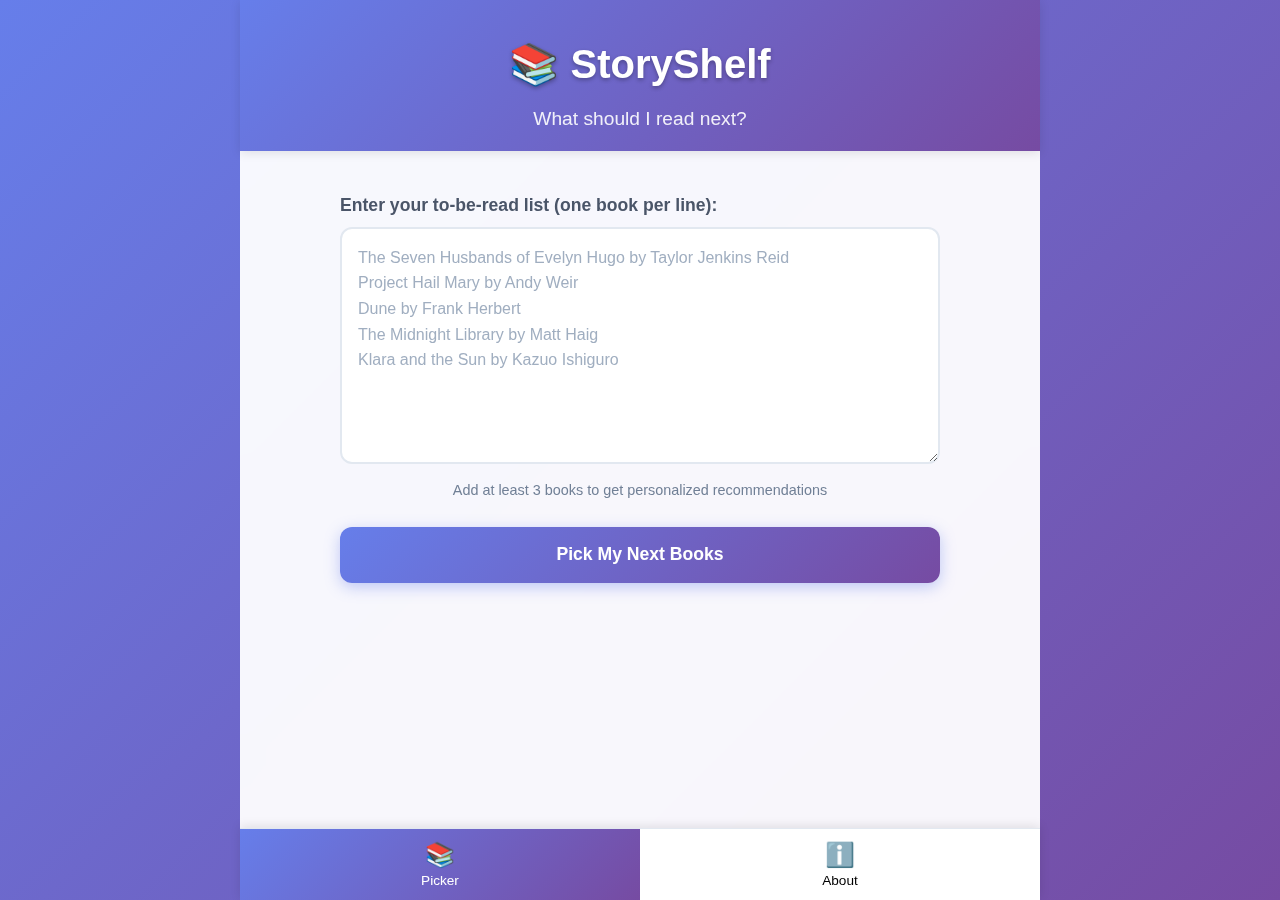
<file: index.html>
<!DOCTYPE html>
<html lang="en">
<head>
    <meta charset="UTF-8">
    <meta name="viewport" content="width=device-width, initial-scale=1.0, user-scalable=no">
    <title>StoryShelf - What should I read next?</title>

    <!-- PWA Configuration -->
    <meta name="apple-mobile-web-app-capable" content="yes">
    <meta name="apple-mobile-web-app-status-bar-style" content="default">
    <meta name="apple-mobile-web-app-title" content="StoryShelf">
    <meta name="mobile-web-app-capable" content="yes">
    <meta name="theme-color" content="#667eea">

    <!-- Icons -->
    <link rel="apple-touch-icon" href="icon.jpg">
    <link rel="icon" href="icon.jpg">

    <!-- Manifest -->
    <link rel="manifest" href="manifest.json">

    <!-- Stylesheets -->
    <link rel="stylesheet" href="styles.css">
</head>
<body>
    <div class="app-container">
        <!-- Header -->
        <header class="app-header">
            <h1>📚 StoryShelf</h1>
            <p>What should I read next?</p>
        </header>

        <!-- Main Content Area -->
        <main class="main-content">
            <!-- Picker Tab Content -->
            <div id="picker-tab" class="tab-content active">
                <div class="picker-section">
                    <label for="book-list" class="input-label">Enter your to-be-read list (one book per line):</label>
                    <textarea
                        id="book-list"
                        class="book-input"
                        placeholder="The Seven Husbands of Evelyn Hugo by Taylor Jenkins Reid
Project Hail Mary by Andy Weir
Dune by Frank Herbert
The Midnight Library by Matt Haig
Klara and the Sun by Kazuo Ishiguro"
                        rows="8"
                        aria-describedby="input-help"
                    ></textarea>
                    <p id="input-help" class="input-help">Add at least 3 books to get personalized recommendations</p>

                    <button id="pick-books" class="primary-button">Pick My Next Books</button>

                    <!-- Error Display -->
                    <div id="error-message" class="error-message hidden" role="alert"></div>

                    <!-- Loading Display -->
                    <div id="loading-message" class="loading-message hidden">
                        <div class="loading-spinner"></div>
                        <p>Selecting your perfect reads…</p>
                    </div>

                    <!-- Results Display -->
                    <div id="results-section" class="results-section hidden">
                        <h2>Your Reading Recommendations</h2>

                        <div class="book-pick next-read">
                            <div class="pick-header">
                                <span class="pick-icon">🎯</span>
                                <h3>Next Read</h3>
                            </div>
                            <p id="next-read-book" class="book-title"></p>
                        </div>

                        <div class="book-pick backup-choice">
                            <div class="pick-header">
                                <span class="pick-icon">🔄</span>
                                <h3>Backup Choice</h3>
                            </div>
                            <p id="backup-book" class="book-title"></p>
                        </div>

                        <div class="book-pick alternative-pick">
                            <div class="pick-header">
                                <span class="pick-icon">✨</span>
                                <h3>Alternative Pick</h3>
                            </div>
                            <p id="alternative-book" class="book-title"></p>
                        </div>

                        <button id="pick-again" class="secondary-button">Pick Again</button>
                    </div>
                </div>
            </div>

            <!-- About Tab Content -->
            <div id="about-tab" class="tab-content">
                <div class="about-section">
                    <h2>About StoryShelf</h2>
                    <p>StoryShelf helps you decide what to read next by randomly selecting books from your to-be-read (TBR) list. Never feel overwhelmed by choice again!</p>

                    <h3>How it works:</h3>
                    <ol>
                        <li>Add your book list (one book per line)</li>
                        <li>Tap "Pick My Next Books"</li>
                        <li>Get three prioritized recommendations</li>
                        <li>Start reading and enjoy!</li>
                    </ol>

                    <h3>Features:</h3>
                    <ul>
                        <li>📱 Works offline after installation</li>
                        <li>🔄 Smart random selection (no duplicates)</li>
                        <li>🎯 Prioritized recommendations</li>
                        <li>📚 Book-lover friendly design</li>
                    </ul>

                    <div class="attribution">
                        <p><strong>Made by Claude</strong></p>
                        <p><a href="https://github.com/anthropics/claude-code" target="_blank" rel="noopener">View Source Code</a></p>
                    </div>
                </div>
            </div>
        </main>

        <!-- Bottom Navigation -->
        <nav class="bottom-nav">
            <button id="picker-nav" class="nav-button active" data-tab="picker-tab">
                <span class="nav-icon">📚</span>
                <span class="nav-label">Picker</span>
            </button>
            <button id="about-nav" class="nav-button" data-tab="about-tab">
                <span class="nav-icon">ℹ️</span>
                <span class="nav-label">About</span>
            </button>
        </nav>
    </div>

    <!-- JavaScript -->
    <script src="script.js"></script>

    <!-- Service Worker Registration -->
    <script>
        if ('serviceWorker' in navigator) {
            window.addEventListener('load', function() {
                navigator.serviceWorker.register('./sw.js')
                    .then(function(registration) {
                        console.log('ServiceWorker registration successful');
                    }, function(err) {
                        console.log('ServiceWorker registration failed');
                    });
            });
        }
    </script>
</body>
</html>
</file>
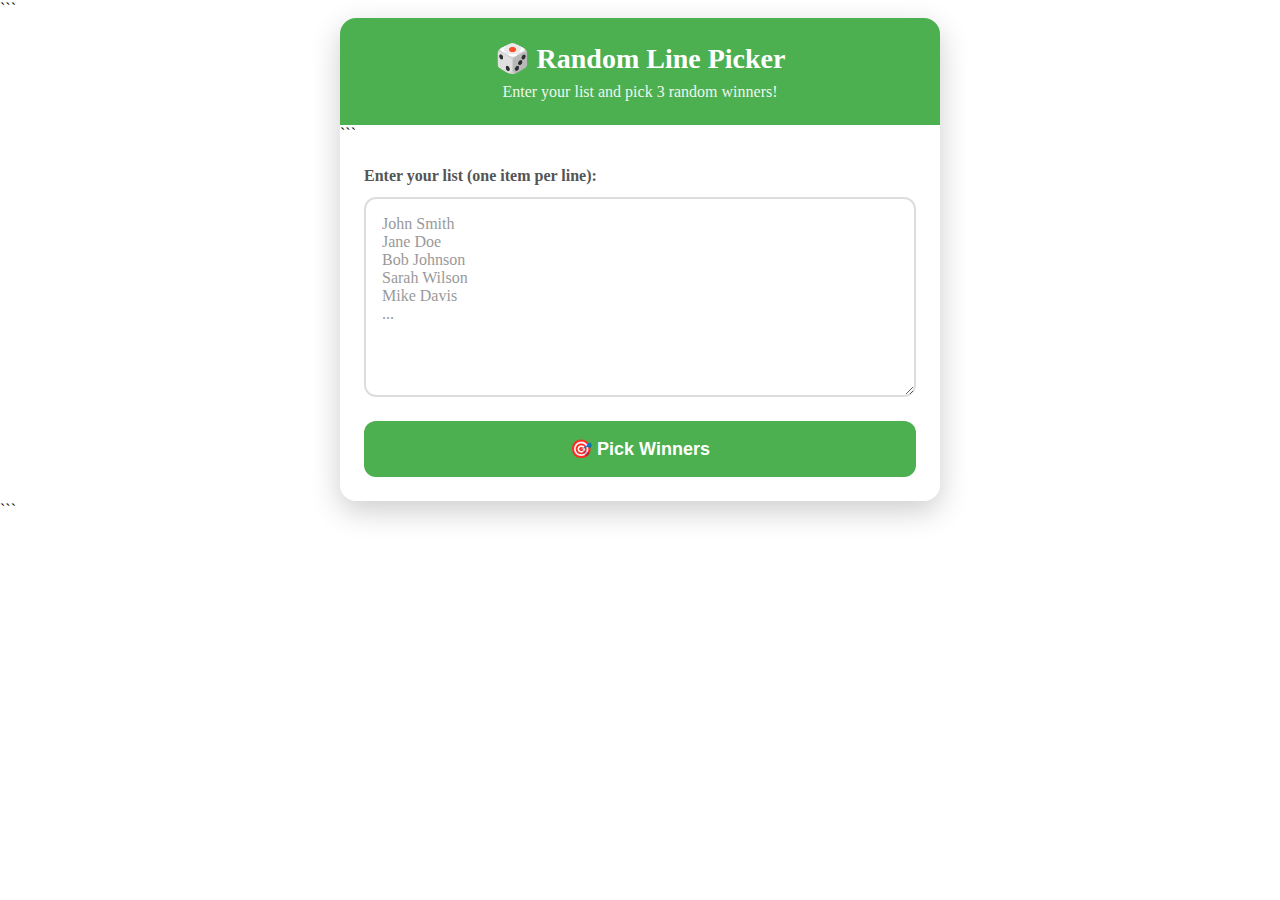
<file: code.html>
<!DOCTYPE html>

<html lang="en">
<head>
    <meta charset="UTF-8">
    <meta name="viewport" content="width=device-width, initial-scale=1.0, user-scalable=no">
    <title>Random Line Picker</title>
    <style>
        /* Base styles and reset */
        * {
            box-sizing: border-box;
            margin: 0;
            padding: 0;
        }

```
    body {
        font-family: -apple-system, BlinkMacSystemFont, 'Segoe UI', Roboto, sans-serif;
        line-height: 1.6;
        color: #333;
        background: linear-gradient(135deg, #667eea 0%, #764ba2 100%);
        min-height: 100vh;
        padding: 20px;
    }

    /* Main container */
    .container {
        max-width: 600px;
        margin: 0 auto;
        background: white;
        border-radius: 16px;
        box-shadow: 0 10px 30px rgba(0, 0, 0, 0.2);
        overflow: hidden;
    }

    /* Header */
    .header {
        background: #4CAF50;
        color: white;
        padding: 24px;
        text-align: center;
    }

    .header h1 {
        font-size: 28px;
        font-weight: 600;
        margin-bottom: 8px;
    }

    .header p {
        opacity: 0.9;
        font-size: 16px;
    }

    /* Input section */
    .input-section {
        padding: 24px;
    }

    .input-label {
        display: block;
        margin-bottom: 12px;
        font-weight: 600;
        color: #555;
        font-size: 16px;
    }

    .text-input {
        width: 100%;
        height: 200px;
        padding: 16px;
        border: 2px solid #ddd;
        border-radius: 12px;
        font-size: 16px;
        font-family: inherit;
        resize: vertical;
        outline: none;
        transition: border-color 0.3s ease;
    }

    .text-input:focus {
        border-color: #4CAF50;
        box-shadow: 0 0 0 3px rgba(76, 175, 80, 0.1);
    }

    .text-input::placeholder {
        color: #999;
    }

    /* Buttons */
    .btn {
        display: block;
        width: 100%;
        padding: 16px 24px;
        font-size: 18px;
        font-weight: 600;
        border: none;
        border-radius: 12px;
        cursor: pointer;
        transition: all 0.3s ease;
        min-height: 56px;
        touch-action: manipulation;
    }

    .btn-primary {
        background: #4CAF50;
        color: white;
        margin-top: 20px;
    }

    .btn-primary:hover, .btn-primary:active {
        background: #45a049;
        transform: translateY(-1px);
    }

    .btn-secondary {
        background: #2196F3;
        color: white;
        margin-top: 16px;
    }

    .btn-secondary:hover, .btn-secondary:active {
        background: #1976D2;
        transform: translateY(-1px);
    }

    .btn:disabled {
        background: #ccc;
        cursor: not-allowed;
        transform: none;
    }

    /* Results section */
    .results-section {
        padding: 24px;
        background: #f8f9fa;
        border-top: 1px solid #eee;
        display: none;
    }

    .results-section.show {
        display: block;
    }

    .results-title {
        font-size: 20px;
        font-weight: 600;
        margin-bottom: 20px;
        text-align: center;
        color: #333;
    }

    .winner-item {
        background: white;
        padding: 16px 20px;
        margin-bottom: 12px;
        border-radius: 12px;
        border-left: 5px solid;
        box-shadow: 0 2px 8px rgba(0, 0, 0, 0.1);
    }

    .winner-item:last-child {
        margin-bottom: 0;
    }

    .winner-item.first {
        border-left-color: #FFD700;
        background: linear-gradient(135deg, #fff9c4 0%, #ffffff 100%);
    }

    .winner-item.second {
        border-left-color: #C0C0C0;
        background: linear-gradient(135deg, #f0f0f0 0%, #ffffff 100%);
    }

    .winner-item.third {
        border-left-color: #CD7F32;
        background: linear-gradient(135deg, #ffe4d1 0%, #ffffff 100%);
    }

    .winner-place {
        font-weight: 600;
        font-size: 14px;
        color: #666;
        margin-bottom: 4px;
        text-transform: uppercase;
        letter-spacing: 0.5px;
    }

    .winner-text {
        font-size: 16px;
        color: #333;
        word-wrap: break-word;
    }

    /* Error messages */
    .error-message {
        background: #ffebee;
        color: #c62828;
        padding: 16px;
        border-radius: 8px;
        margin-top: 16px;
        border: 1px solid #ffcdd2;
        display: none;
    }

    .error-message.show {
        display: block;
    }

    /* Loading state */
    .loading {
        opacity: 0.7;
        pointer-events: none;
    }

    /* Responsive design */
    @media (max-width: 480px) {
        body {
            padding: 12px;
        }

        .header {
            padding: 20px 16px;
        }

        .header h1 {
            font-size: 24px;
        }

        .input-section, .results-section {
            padding: 20px 16px;
        }

        .text-input {
            height: 180px;
        }
    }

    /* Landscape orientation adjustments */
    @media (orientation: landscape) and (max-height: 500px) {
        .text-input {
            height: 120px;
        }
    }
</style>
```

</head>
<body>
    <div class="container">
        <!-- Header -->
        <div class="header">
            <h1>🎲 Random Line Picker</h1>
            <p>Enter your list and pick 3 random winners!</p>
        </div>

```
    <!-- Input Section -->
    <div class="input-section">
        <label for="textInput" class="input-label">
            Enter your list (one item per line):
        </label>
        <textarea 
            id="textInput" 
            class="text-input" 
            placeholder="John Smith&#10;Jane Doe&#10;Bob Johnson&#10;Sarah Wilson&#10;Mike Davis&#10;..."></textarea>
        
        <button id="pickButton" class="btn btn-primary" onclick="pickWinners()">
            🎯 Pick Winners
        </button>

        <div id="errorMessage" class="error-message"></div>
    </div>

    <!-- Results Section -->
    <div id="resultsSection" class="results-section">
        <h2 class="results-title">🏆 Winners</h2>
        
        <div class="winner-item first">
            <div class="winner-place">🥇 Winner (1st Place)</div>
            <div id="firstPlace" class="winner-text"></div>
        </div>

        <div class="winner-item second">
            <div class="winner-place">🥈 2nd Place</div>
            <div id="secondPlace" class="winner-text"></div>
        </div>

        <div class="winner-item third">
            <div class="winner-place">🥉 3rd Place</div>
            <div id="thirdPlace" class="winner-text"></div>
        </div>

        <button id="rerollButton" class="btn btn-secondary" onclick="reroll()">
            🔄 Reroll Winners
        </button>
    </div>
</div>

<script>
    // Global variables to store processed lines
    let processedLines = [];

    /**
     * Process the input text and split it into valid lines
     */
    function processText(text) {
        if (!text || text.trim() === '') {
            return [];
        }

        // Split on newlines and filter out empty/whitespace-only lines
        const lines = text.split('\n')
            .map(line => line.trim())
            .filter(line => line.length > 0);

        return lines;
    }

    /**
     * Generate random winners from the processed lines
     */
    function selectWinners(lines) {
        if (lines.length < 3) {
            return null;
        }

        const winners = [];
        const usedIndices = new Set();

        // Select 3 unique random lines
        while (winners.length < 3) {
            const randomIndex = Math.floor(Math.random() * lines.length);
            
            if (!usedIndices.has(randomIndex)) {
                usedIndices.add(randomIndex);
                winners.push(lines[randomIndex]);
            }
        }

        return winners;
    }

    /**
     * Display the selected winners in the results section
     */
    function displayResults(winners) {
        document.getElementById('firstPlace').textContent = winners[0];
        document.getElementById('secondPlace').textContent = winners[1];
        document.getElementById('thirdPlace').textContent = winners[2];

        // Show results section
        document.getElementById('resultsSection').classList.add('show');
        
        // Scroll to results on mobile
        setTimeout(() => {
            document.getElementById('resultsSection').scrollIntoView({ 
                behavior: 'smooth',
                block: 'start'
            });
        }, 100);
    }

    /**
     * Show error message to user
     */
    function showError(message) {
        const errorElement = document.getElementById('errorMessage');
        errorElement.textContent = message;
        errorElement.classList.add('show');
    }

    /**
     * Hide error message
     */
    function hideError() {
        const errorElement = document.getElementById('errorMessage');
        errorElement.classList.remove('show');
    }

    /**
     * Main function to pick winners from input text
     */
    function pickWinners() {
        hideError();
        
        const textInput = document.getElementById('textInput');
        const inputText = textInput.value;

        // Add loading state
        document.body.classList.add('loading');

        // Simulate brief processing time for better UX
        setTimeout(() => {
            // Process the input text
            processedLines = processText(inputText);

            // Validate input
            if (processedLines.length === 0) {
                showError('Please enter some text with at least one line.');
                document.body.classList.remove('loading');
                return;
            }

            if (processedLines.length < 3) {
                showError(`You need at least 3 lines to pick winners. You have ${processedLines.length} line(s).`);
                document.body.classList.remove('loading');
                return;
            }

            // Select winners
            const winners = selectWinners(processedLines);
            
            if (winners) {
                displayResults(winners);
            } else {
                showError('Something went wrong while selecting winners. Please try again.');
            }

            document.body.classList.remove('loading');
        }, 200);
    }

    /**
     * Reroll winners using the same processed lines
     */
    function reroll() {
        if (processedLines.length < 3) {
            showError('No valid data to reroll. Please enter new text.');
            return;
        }

        hideError();
        
        // Add brief loading state
        document.body.classList.add('loading');
        
        setTimeout(() => {
            const winners = selectWinners(processedLines);
            
            if (winners) {
                displayResults(winners);
            } else {
                showError('Something went wrong while rerolling. Please try again.');
            }

            document.body.classList.remove('loading');
        }, 150);
    }

    // Handle Enter key in textarea (optional convenience feature)
    document.getElementById('textInput').addEventListener('keydown', function(event) {
        // Ctrl/Cmd + Enter to trigger pick winners
        if ((event.ctrlKey || event.metaKey) && event.key === 'Enter') {
            event.preventDefault();
            pickWinners();
        }
    });

    // Auto-hide error when user starts typing
    document.getElementById('textInput').addEventListener('input', function() {
        hideError();
    });
</script>
```

</body>
</html>
</file>
<file: styles.css>
/* Reset and Base Styles */
* {
    margin: 0;
    padding: 0;
    box-sizing: border-box;
}

body {
    font-family: -apple-system, BlinkMacSystemFont, 'Segoe UI', Roboto, Oxygen, Ubuntu, Cantarell, sans-serif;
    line-height: 1.6;
    color: #333;
    background: linear-gradient(135deg, #667eea 0%, #764ba2 100%);
    min-height: 100vh;
    overflow-x: hidden;
}

/* App Container */
.app-container {
    max-width: 100%;
    min-height: 100vh;
    display: flex;
    flex-direction: column;
    background: rgba(255, 255, 255, 0.95);
    backdrop-filter: blur(10px);
}

/* Header Styles */
.app-header {
    text-align: center;
    padding: 2rem 1rem 1rem;
    background: linear-gradient(135deg, #667eea 0%, #764ba2 100%);
    color: white;
    box-shadow: 0 2px 10px rgba(0, 0, 0, 0.1);
}

.app-header h1 {
    font-size: 2rem;
    font-weight: 700;
    margin-bottom: 0.5rem;
    text-shadow: 0 2px 4px rgba(0, 0, 0, 0.3);
}

.app-header p {
    font-size: 1.1rem;
    opacity: 0.9;
    font-weight: 300;
}

/* Main Content */
.main-content {
    flex: 1;
    padding: 1rem;
    padding-bottom: 5rem; /* Space for bottom navigation */
    overflow-y: auto;
}

/* Tab Content */
.tab-content {
    display: none;
    animation: fadeIn 0.3s ease-in;
}

.tab-content.active {
    display: block;
}

@keyframes fadeIn {
    from { opacity: 0; transform: translateY(10px); }
    to { opacity: 1; transform: translateY(0); }
}

/* Picker Section */
.picker-section {
    max-width: 600px;
    margin: 0 auto;
}

.input-label {
    display: block;
    font-size: 1.1rem;
    font-weight: 600;
    margin-bottom: 0.5rem;
    color: #4a5568;
}

.book-input {
    width: 100%;
    min-height: 200px;
    padding: 1rem;
    border: 2px solid #e2e8f0;
    border-radius: 12px;
    font-size: 1rem;
    line-height: 1.6;
    resize: vertical;
    font-family: inherit;
    background: white;
    transition: border-color 0.3s ease, box-shadow 0.3s ease;
}

.book-input:focus {
    outline: none;
    border-color: #667eea;
    box-shadow: 0 0 0 3px rgba(102, 126, 234, 0.1);
}

.book-input::placeholder {
    color: #a0aec0;
    line-height: 1.6;
}

.input-help {
    font-size: 0.9rem;
    color: #718096;
    margin: 0.5rem 0 1.5rem;
    text-align: center;
}

/* Buttons */
.primary-button, .secondary-button {
    width: 100%;
    padding: 1rem 2rem;
    font-size: 1.1rem;
    font-weight: 600;
    border: none;
    border-radius: 12px;
    cursor: pointer;
    transition: all 0.3s ease;
    min-height: 56px; /* Touch-friendly minimum */
    font-family: inherit;
}

.primary-button {
    background: linear-gradient(135deg, #667eea 0%, #764ba2 100%);
    color: white;
    box-shadow: 0 4px 15px rgba(102, 126, 234, 0.4);
}

.primary-button:hover {
    transform: translateY(-2px);
    box-shadow: 0 6px 20px rgba(102, 126, 234, 0.6);
}

.primary-button:active {
    transform: translateY(0);
    box-shadow: 0 2px 10px rgba(102, 126, 234, 0.4);
}

.secondary-button {
    background: #f7fafc;
    color: #4a5568;
    border: 2px solid #e2e8f0;
    margin-top: 1rem;
}

.secondary-button:hover {
    background: #edf2f7;
    border-color: #cbd5e0;
    transform: translateY(-1px);
}

/* Error and Loading Messages */
.error-message, .loading-message {
    text-align: center;
    margin: 1rem 0;
    padding: 1rem;
    border-radius: 8px;
    font-weight: 500;
}

.error-message {
    background: #fed7d7;
    color: #9b2c2c;
    border: 1px solid #feb2b2;
}

.loading-message {
    background: #e6fffa;
    color: #234e52;
    border: 1px solid #81e6d9;
    display: flex;
    align-items: center;
    justify-content: center;
    gap: 1rem;
}

.loading-spinner {
    width: 20px;
    height: 20px;
    border: 2px solid #81e6d9;
    border-top: 2px solid #234e52;
    border-radius: 50%;
    animation: spin 1s linear infinite;
}

@keyframes spin {
    0% { transform: rotate(0deg); }
    100% { transform: rotate(360deg); }
}

.hidden {
    display: none !important;
}

/* Results Section */
.results-section {
    margin-top: 2rem;
}

.results-section h2 {
    text-align: center;
    font-size: 1.5rem;
    margin-bottom: 1.5rem;
    color: #4a5568;
}

.book-pick {
    margin-bottom: 1rem;
    padding: 1.5rem;
    border-radius: 12px;
    box-shadow: 0 2px 8px rgba(0, 0, 0, 0.1);
    transition: transform 0.2s ease, box-shadow 0.2s ease;
}

.book-pick:hover {
    transform: translateY(-2px);
    box-shadow: 0 4px 12px rgba(0, 0, 0, 0.15);
}

.pick-header {
    display: flex;
    align-items: center;
    gap: 0.75rem;
    margin-bottom: 0.75rem;
}

.pick-icon {
    font-size: 1.5rem;
}

.pick-header h3 {
    font-size: 1.2rem;
    font-weight: 600;
}

.book-title {
    font-size: 1.1rem;
    font-weight: 500;
    line-height: 1.4;
    color: #2d3748;
}

/* Color-coded book picks */
.next-read {
    background: linear-gradient(135deg, #c6f6d5 0%, #9ae6b4 100%);
    border-left: 4px solid #38a169;
}

.backup-choice {
    background: linear-gradient(135deg, #fed7aa 0%, #f6ad55 100%);
    border-left: 4px solid #dd6b20;
}

.alternative-pick {
    background: linear-gradient(135deg, #bee3f8 0%, #90cdf4 100%);
    border-left: 4px solid #3182ce;
}

/* About Section */
.about-section {
    max-width: 600px;
    margin: 0 auto;
    padding: 1rem;
}

.about-section h2 {
    font-size: 1.8rem;
    margin-bottom: 1rem;
    color: #4a5568;
    text-align: center;
}

.about-section h3 {
    font-size: 1.3rem;
    margin: 1.5rem 0 0.5rem;
    color: #667eea;
    font-weight: 600;
}

.about-section p {
    margin-bottom: 1rem;
    font-size: 1rem;
    line-height: 1.6;
    color: #4a5568;
}

.about-section ol, .about-section ul {
    margin: 0.5rem 0 1rem 1.5rem;
    color: #4a5568;
}

.about-section li {
    margin-bottom: 0.5rem;
    line-height: 1.6;
}

.attribution {
    margin-top: 2rem;
    padding: 1.5rem;
    background: linear-gradient(135deg, #f7fafc 0%, #edf2f7 100%);
    border-radius: 12px;
    text-align: center;
    border: 1px solid #e2e8f0;
}

.attribution p {
    margin-bottom: 0.5rem;
}

.attribution a {
    color: #667eea;
    text-decoration: none;
    font-weight: 600;
    transition: color 0.3s ease;
}

.attribution a:hover {
    color: #764ba2;
    text-decoration: underline;
}

/* Bottom Navigation */
.bottom-nav {
    position: fixed;
    bottom: 0;
    left: 0;
    right: 0;
    background: white;
    border-top: 1px solid #e2e8f0;
    display: flex;
    box-shadow: 0 -2px 10px rgba(0, 0, 0, 0.1);
    z-index: 100;
}

.nav-button {
    flex: 1;
    padding: 0.75rem 1rem;
    background: none;
    border: none;
    cursor: pointer;
    display: flex;
    flex-direction: column;
    align-items: center;
    gap: 0.25rem;
    transition: all 0.3s ease;
    min-height: 56px; /* Touch-friendly minimum */
    font-family: inherit;
}

.nav-button:hover {
    background: #f7fafc;
}

.nav-button.active {
    background: linear-gradient(135deg, #667eea 0%, #764ba2 100%);
    color: white;
}

.nav-icon {
    font-size: 1.5rem;
}

.nav-label {
    font-size: 0.85rem;
    font-weight: 500;
}

/* Responsive Design */
@media (min-width: 768px) {
    .app-container {
        max-width: 800px;
        margin: 0 auto;
        border-radius: 0;
        box-shadow: none;
    }

    .app-header {
        border-radius: 0;
    }

    .main-content {
        padding: 2rem;
        padding-bottom: 5rem;
    }

    .book-pick {
        display: flex;
        align-items: center;
        gap: 1rem;
    }

    .pick-header {
        margin-bottom: 0;
        flex-shrink: 0;
        min-width: 200px;
    }

    .book-title {
        flex: 1;
    }
}

@media (min-width: 1024px) {
    .app-header h1 {
        font-size: 2.5rem;
    }

    .app-header p {
        font-size: 1.2rem;
    }

    .main-content {
        padding: 2.5rem;
        padding-bottom: 5rem;
    }
}

/* Safe area handling for iOS */
@supports (padding: env(safe-area-inset-bottom)) {
    .bottom-nav {
        padding-bottom: env(safe-area-inset-bottom);
    }

    .main-content {
        padding-bottom: calc(5rem + env(safe-area-inset-bottom));
    }
}

/* High contrast mode support */
@media (prefers-contrast: high) {
    .book-input {
        border-width: 3px;
    }

    .primary-button, .secondary-button {
        border-width: 2px;
        border-style: solid;
    }

    .primary-button {
        border-color: #4c51bf;
    }

    .secondary-button {
        border-color: #4a5568;
    }
}

/* Reduced motion support */
@media (prefers-reduced-motion: reduce) {
    * {
        animation-duration: 0.01ms !important;
        animation-iteration-count: 1 !important;
        transition-duration: 0.01ms !important;
    }

    .loading-spinner {
        animation: none;
        border: 2px solid #81e6d9;
    }
}
</file>
